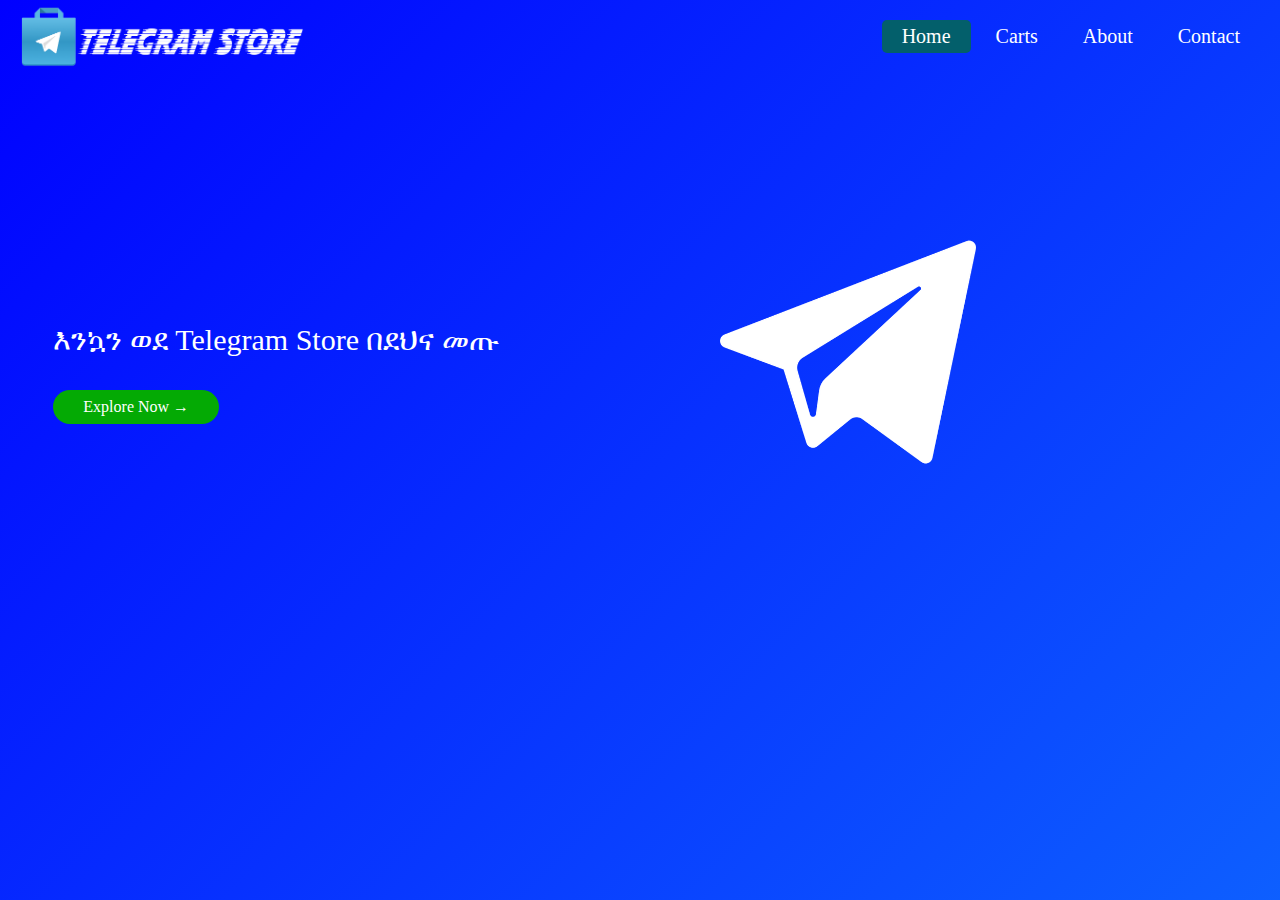
<file: index.html>
<!DOCTYPE html>
<html lang="en">
<head>
    <link rel="stylesheet" type="text/css" href="./style.css">
    <meta charset="UTF-8">
    <meta name="viewport" content="width=device-width, initial-scale=1.0">
    <title>Telegram Store</title>
</head>
<body>
    <header id="header">
        <i class="fa-solid fa-bag-shopping"></i>
    <a href="index.html" style="text-decoration: none;" > <img class="logo" src="./assets/logo2.png"></a>
    <ul>
        <li id="home"><a href="index.html">Home</a></li>
        <li><a href="#Carts">Carts</a></li>
        <li><a href="#About">About</a></li>
        <li><a href="./Contact/Contact.html">Contact</a></li>
    </ul>
    </header>
    
    <main>
       <div id="div">
          <section id="sec">
             <p>እንኳን ወደ Telegram Store በደህና መጡ</p>
             <a href="#" target="_blank" rel="noopener noreferrer" class="btn">Explore Now →</a>
          </section>
       </div>
       <img src="./assets/tgpic.png" class="image">
    </main>   
</body>
</html>
</file>
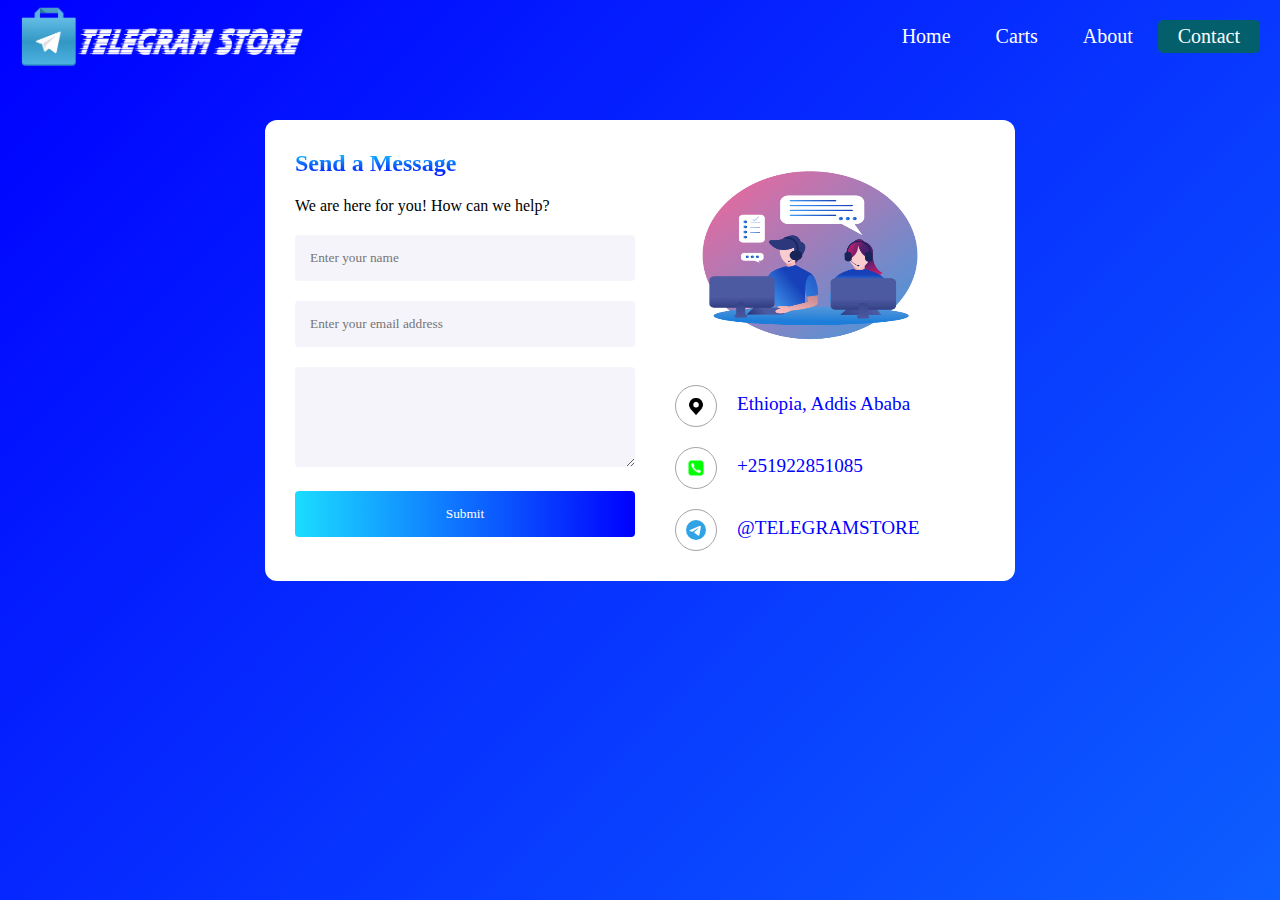
<file: Contact/Contact.html>
<!DOCTYPE html>
<html lang="en">
<head>
    <link rel="stylesheet" type="text/css" href="./Contact.css">
    <meta charset="UTF-8">
    <meta name="viewport" content="width=device-width, initial-scale=1.0">
    <title>Telegram Store</title>
</head>
<body>
    <header id="header">
        <i class="fa-solid fa-bag-shopping"></i>
        <a href="../index.html" style="text-decoration: none;" > <img class="logo" src="../assets/logo2.png"></a>
    <ul>
        <li><a href="../index.html">Home</a></li>
        <li><a href="#Carts">Carts</a></li>
        <li><a href="#About">About</a></li>
        <li id="contact"><a href="./Contact.html">Contact</a></li>
    </ul>
    </header>

      <div class="inner-container">
        <div class="tile1">
          <div class="tile1-heading">Send a Message</div>
          <div class="form-row">We are here for you! How can we help?</div>
          <form>
            <div class="form-row">
              <input type="name" class="form-field" placeholder="Enter your name" autocapitalize="" optional>
            </div>
            <div class="form-row">
              <input type="email" class="form-field" placeholder="Enter your email address" required>
            </div>
            <div class="form-row">
              <textarea type="text" name="Message" class="form-field message" placeholder="Go ahead we are listening..." required> </textarea>
            </div>
            <div class="form-row">
              <input type="submit" class="form-field btn" value="Submit">
            </div>
          </form>
        </div>
        <div class="tile2">
          <div class="tile2-image">
            <img src="../assets/contact1.png">
          </div>
          <div>
            <div class="form-row">
              <img src="../assets/marker.png" class="contact-image"><a href="https://maps.app.goo.gl/KZj1hb5f86pie7Ed7" class="link"><span>Ethiopia, Addis Ababa</span> </a>
            </div>
            <div class="form-row">
              <img src="../assets/phone.png" class="contact-image"><a href="tel:+251922851085" class="link"><span >+251922851085</span></a>
            </div>
            <div class="form-row">
              <img src="../assets/tg.jpg" class="contact-image"><a href="https://t.me/#" class="link"><span>@TELEGRAMSTORE</span></a>
            </div>
          </div>
        </div>
      </div>
    </div>
  </body>
  
  </html>
    
</body>
</html>
</file>
<file: style.css>
* {
    margin: 0;
    padding: 0;
    font-family: serif;
    box-sizing: border-box;
} 
body {
	background: linear-gradient(-45deg, rgb(2, 123, 223) , rgb(27, 190, 255) , blue);
	background-size: 400% 400%;
	animation: gradient 15s ease infinite;
	height: 100vh;
}

@keyframes gradient {
	0% {
		background-position: 0% 50%;
	}
	50% {
		background-position: 100% 50%;
	}
	100% {
		background-position: 0% 50%;
	}
}
#header{
    width: 100%;
    padding: 20px;
    font-size: 20px;
    color: #fff;
}
#link{ text-decoration: none;}
header ul {
    float: right;
    list-style: none;
}
header ul li {
    display: inline-block;
    padding: 5px 20px;
    border-radius: 5px;
    transition: 0.8s;
}
header ul li a {
    text-decoration: none;
    color: #fff;
}
/*header ul li:nth-child(1) {
    background-color:
}*/
header ul li:active,header ul li:hover{
    background-color: #035f6b;
}

#home{
    background-color: #035f6b;
}

#sec{   
    position: absolute;
    top: 20pc;
    left: 40pt;
    width: 35%;
    float: left;
}
main p {
    color: white;
    font-size: 30px;
    line-height: 40px;
}
.btn {
    text-decoration: none;
    display: inline-block;
    background: rgb(4, 170, 4);
    color: #ffffff;
    padding: 8px 30px;
    margin: 30px 0;
    border-radius: 30px;
    transition:0.8s;
  }
  .btn:hover{
    background: #096e00;
  }
  .logo{
    position: absolute;
    left: 20px;
    top: 3px;
    height: 4pc;
    float: left;
    box-sizing: content-box;
  }
.image{
    width: 16pc;
    height: 16pc;
    position: absolute;
    top: 14pc;
    left: 45rem;
}
</file>
<file: Contact/Contact.css>
* {
    margin: 0;
    padding: 0;
	font-family: serif;
    box-sizing: border-box;
} 
#header{
  width: 100%;
  padding: 20px;
  font-size: 20px;
}
.logo{
    position: absolute;
    left: 20px;
    top: 3px;
    height: 4pc;
    float: left;
    box-sizing: content-box;
  }
#link{ text-decoration: none;}
header ul {
  float: right;
  list-style: none;
}
header ul li {
  display: inline-block;
  padding: 5px 20px;
  border-radius: 5px;
  transition: 0.8s;
}
header ul li a {
  text-decoration: none;
  color: #fff;
}
/*header ul li:nth-child(1) {
  background-color:
}*/
header ul li:active,header ul li:hover{
  background-color: #035f6b;
}
#contact{
	background-color: #035f6b;
}
body {
	font-family: Arial;  
	background: linear-gradient(-45deg, rgb(2, 123, 223) , rgb(27, 190, 255) , blue);
	background-size: 400% 400%;
	animation: gradient 15s ease infinite;
	height: 100vh;
}
@keyframes gradient {
	0% {
		background-position: 0% 50%;
	}
	50% {
		background-position: 100% 50%;
	}
	100% {
		background-position: 0% 50%;
	}
}



.inner-container {
  font-family: serif;
	width: 750px;
	margin: 80px auto;
	display: flex;
	background-color: white;
	border-radius: 12px;
	padding: 30px
}

.tile1 {
	width: 350px;
}

.tile2 {
	flex: 1 1 auto;
	padding: 0px 40px;
}

.tile1-heading {
	background: -webkit-linear-gradient(#1bddff, BLUE);
  background-clip: text;
	-webkit-text-fill-color: transparent;
	font-weight: bold;
	font-size: 1.5em;
}

.form-row {
	padding: 20px 0px 0px 0px;
}

.form-field {
	border-radius: 4px;
	width: 100%;
	padding: 15px;
	background-color: #f5f4fa;
	border: 0px;
}

.contact-image {
	padding: 10px;
	border-radius: 35px;
	border: 1px solid #a8a4a4;
	vertical-align: middle;
	margin-right: 20px;
	width: 20px;
	height: 20px;
  box-sizing: content-box;
}
.link{
  text-decoration: none;
  color: blue;
  font-size: 1.2rem;
}
.message{
	height: 100px;
	font-family: Arial;
}


.btn {
	color: white;
	background: linear-gradient(to right,#1bddff, BLUE);
}
.btn:hover{
  opacity:0.7;
}
.tile2-image img {
	width: 270px;
	height: 211px;
}
</file>
